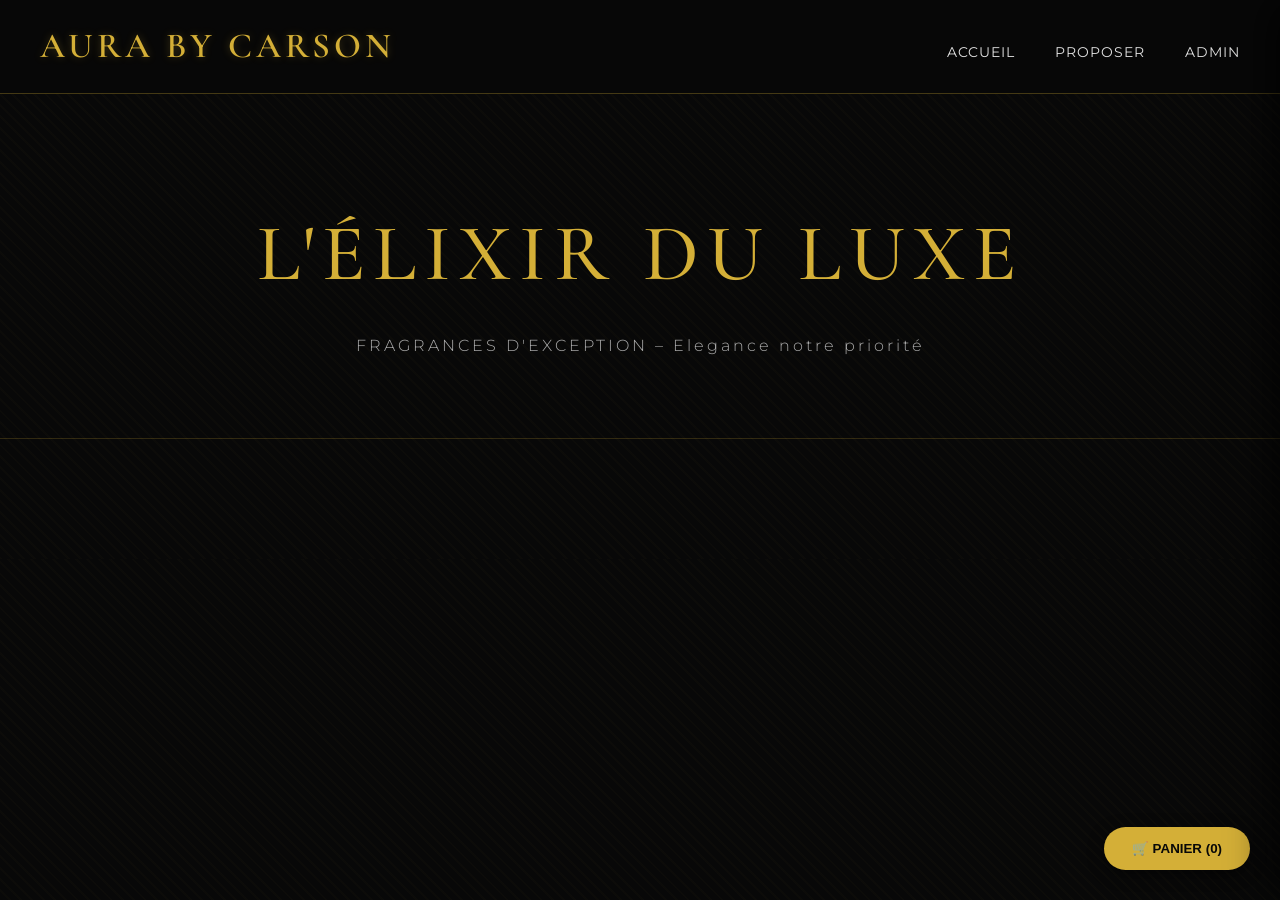
<file: index.html>
<!DOCTYPE html>
<html lang="fr">
<head>
  <meta charset="UTF-8">
  <meta name="viewport" content="width=device-width, initial-scale=1.0">
  <title>AURA BY CARSON – Parfums de luxe</title>
  <link rel="stylesheet" href="style.css">
</head>
<body>

<header>
  <div class="header-inner">
    <div class="logo">AURA BY CARSON</div>
    <div class="nav-links">
      <a href="index.html">ACCUEIL</a>
      <a href="submit.html">PROPOSER</a>
      <a href="admin.html">ADMIN</a>
    </div>
  </div>
</header>

<div class="hero">
  <h1>L'ÉLIXIR DU LUXE</h1>
  <p>FRAGRANCES D'EXCEPTION – Elegance notre priorité</p>
</div>

<main class="container">
  <div class="perfume-grid" id="perfumeGrid"></div>
</main>

<button id="cartFloatingBtn">🛒 PANIER (<span id="cartCount">0</span>)</button>

<div id="cartSidebar" class="cart-sidebar">
  <div class="cart-header">
    <span>Votre panier</span>
    <button class="btn-outline" onclick="window.toggleCart()">✕</button>
  </div>
  <div id="cartItems"></div>
  <div class="cart-total">Total : <span id="cartTotal">0</span> FCFA</div>
  <button class="btn-gold" style="width:100%; margin-top:1rem;"
    onclick="window.checkout()">📲 Commander via WhatsApp</button>
</div>

<!-- Chargement en module ES pour accéder à Firebase -->
<script type="module" src="script.js"></script>

<script>
  document.getElementById('cartFloatingBtn')
    .addEventListener('click', () => window.toggleCart && window.toggleCart());

  function updateCartCount() {
    const cart  = JSON.parse(localStorage.getItem('cart')) || [];
    const count = cart.reduce((s, i) => s + i.quantity, 0);
    document.getElementById('cartCount').innerText = count;
  }
  window.addEventListener('load', updateCartCount);
  setInterval(updateCartCount, 500);
</script>

</body>
</html>
</file>
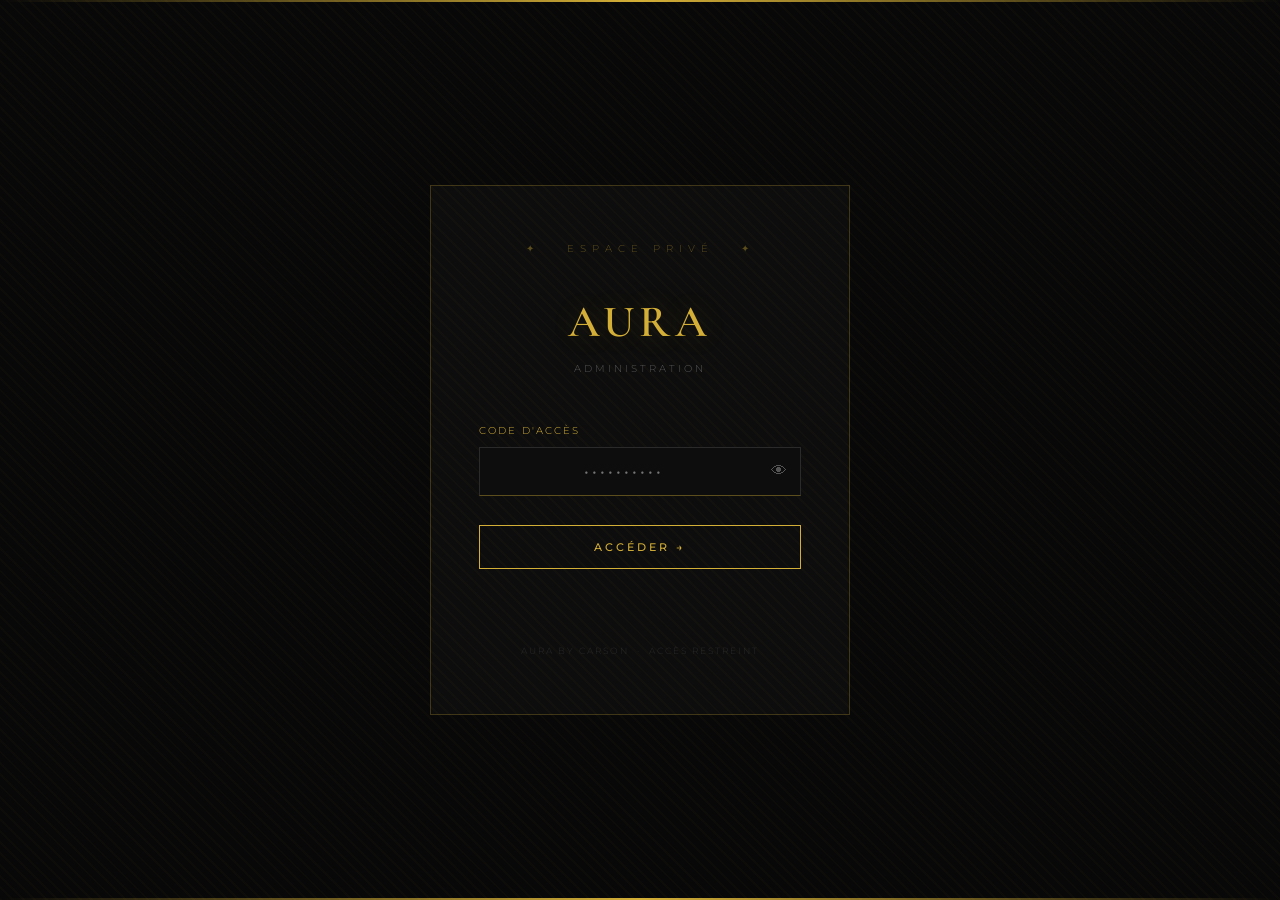
<file: admin.html>
<!DOCTYPE html>
<html lang="fr">
<head>
  <meta charset="UTF-8">
  <meta name="viewport" content="width=device-width, initial-scale=1.0">
  <title>AURA Admin – Accès Privé</title>
  <link rel="stylesheet" href="style.css">
  <style>
    /* ═══ ÉCRAN DE CONNEXION ══════════════════════════════════════════════ */
    #loginGate {
      position: fixed;
      inset: 0;
      background: #080808;
      background-image: repeating-linear-gradient(45deg, rgba(212,175,55,0.025) 0px, rgba(212,175,55,0.025) 2px, transparent 2px, transparent 8px);
      z-index: 9999;
      display: flex;
      align-items: center;
      justify-content: center;
      flex-direction: column;
      gap: 0;
      /* Animation d'entrée */
      animation: fadeInGate 0.6s ease both;
    }

    @keyframes fadeInGate {
      from { opacity: 0; }
      to   { opacity: 1; }
    }

    /* Décor doré en haut et en bas */
    #loginGate::before,
    #loginGate::after {
      content: '';
      position: fixed;
      left: 0; right: 0;
      height: 2px;
      background: linear-gradient(90deg, transparent, #d4af37, transparent);
    }
    #loginGate::before { top: 0; }
    #loginGate::after  { bottom: 0; }

    .login-box {
      width: 100%;
      max-width: 420px;
      padding: 3.5rem 3rem;
      background: rgba(255,255,255,0.02);
      border: 1px solid rgba(212,175,55,0.25);
      text-align: center;
      animation: slideUp 0.7s cubic-bezier(0.16,1,0.3,1) both;
    }

    @keyframes slideUp {
      from { opacity: 0; transform: translateY(30px); }
      to   { opacity: 1; transform: translateY(0); }
    }

    .login-ornament {
      font-size: 0.6rem;
      letter-spacing: 6px;
      color: rgba(212,175,55,0.4);
      margin-bottom: 2rem;
      text-transform: uppercase;
    }

    .login-logo {
      font-family: 'Cormorant Garamond', serif;
      font-size: 2.8rem;
      font-weight: 600;
      color: #d4af37;
      letter-spacing: 5px;
      text-shadow: 0 0 30px rgba(212,175,55,0.2);
      margin-bottom: 0.3rem;
    }

    .login-subtitle {
      font-size: 0.65rem;
      letter-spacing: 3px;
      color: #555;
      text-transform: uppercase;
      margin-bottom: 3rem;
    }

    .login-label {
      font-size: 0.6rem;
      letter-spacing: 2px;
      color: #d4af37;
      text-transform: uppercase;
      text-align: left;
      display: block;
      margin-bottom: 8px;
    }

    .login-input-wrap {
      position: relative;
      margin-bottom: 1.8rem;
    }

    #gatePassword {
      width: 100%;
      padding: 14px 48px 14px 16px;
      background: #0d0d0d;
      border: 1px solid #2a2a2a;
      border-bottom-color: rgba(212,175,55,0.4);
      color: #e0c87c;
      font-family: 'Montserrat', sans-serif;
      font-size: 1rem;
      letter-spacing: 3px;
      text-align: center;
      transition: border-color 0.3s, box-shadow 0.3s;
      outline: none;
    }

    #gatePassword:focus {
      border-color: rgba(212,175,55,0.6);
      box-shadow: 0 4px 20px -5px rgba(212,175,55,0.15);
    }

    /* Icône œil pour afficher/masquer */
    #toggleEye {
      position: absolute;
      right: 14px;
      top: 50%;
      transform: translateY(-50%);
      background: none;
      border: none;
      cursor: pointer;
      color: #555;
      font-size: 1rem;
      padding: 0;
      line-height: 1;
      transition: color 0.2s;
    }
    #toggleEye:hover { color: #d4af37; }

    #loginBtn {
      width: 100%;
      padding: 14px;
      background: transparent;
      border: 1.5px solid #d4af37;
      color: #d4af37;
      font-family: 'Montserrat', sans-serif;
      font-size: 0.7rem;
      font-weight: 500;
      letter-spacing: 3px;
      text-transform: uppercase;
      cursor: pointer;
      transition: all 0.35s ease;
      position: relative;
      overflow: hidden;
    }

    #loginBtn::before {
      content: '';
      position: absolute;
      inset: 0;
      background: #d4af37;
      transform: scaleX(0);
      transform-origin: left;
      transition: transform 0.35s ease;
      z-index: 0;
    }

    #loginBtn:hover::before { transform: scaleX(1); }
    #loginBtn:hover { color: #080808; }
    #loginBtn span { position: relative; z-index: 1; }

    /* Shake + message d'erreur */
    @keyframes shake {
      0%,100% { transform: translateX(0); }
      20%,60%  { transform: translateX(-8px); }
      40%,80%  { transform: translateX(8px); }
    }

    .shake { animation: shake 0.4s ease; }

    #loginError {
      margin-top: 1.2rem;
      font-size: 0.7rem;
      letter-spacing: 1px;
      color: #c0392b;
      min-height: 1.2em;
      opacity: 0;
      transition: opacity 0.3s;
    }
    #loginError.visible { opacity: 1; }

    .login-footer {
      margin-top: 2.5rem;
      font-size: 0.55rem;
      letter-spacing: 2px;
      color: #2a2a2a;
      text-transform: uppercase;
    }

    /* ═══ CONTENU ADMIN CACHÉ AU DÉPART ══════════════════════════════════ */
    #adminContent { display: none; }

    /* Animation de déverrouillage */
    @keyframes unlockFadeIn {
      from { opacity: 0; transform: translateY(12px); }
      to   { opacity: 1; transform: translateY(0); }
    }
    #adminContent.visible {
      display: block;
      animation: unlockFadeIn 0.5s ease both;
    }

    /* ═══ RESTE DU STYLE ADMIN ════════════════════════════════════════════ */
    .perfume-list { margin-top: 2rem; }
    .perfume-item {
      background: #111;
      border-left: 3px solid #d4af37;
      padding: 1rem;
      margin-bottom: 1rem;
      display: flex;
      justify-content: space-between;
      align-items: center;
      flex-wrap: wrap;
      gap: 1rem;
    }
    .perfume-info strong { color: #d4af37; font-size: 1.2rem; }
    .btn-delete  { background: #8b0000; border: none; color: white; padding: 0.5rem 1rem; border-radius: 8px; cursor: pointer; }
    .btn-approve { background: #1b4d3e; border: none; color: white; padding: 0.5rem 1rem; border-radius: 8px; cursor: pointer; }
    .upload-progress { display: none; margin-top: 0.5rem; height: 10px; background: #222; border-radius: 5px; overflow: hidden; }
    .progress-fill   { height: 100%; background: #d4af37; width: 0%; transition: width 0.3s; }
    .badge-pending   { font-size:0.75rem; background:#3a2800; color:#d4af37; padding:2px 8px; border-radius:4px; }

    /* Badge session active dans le header admin */
    .session-badge {
      font-size: 0.6rem;
      letter-spacing: 1px;
      background: rgba(212,175,55,0.1);
      border: 1px solid rgba(212,175,55,0.3);
      color: #d4af37;
      padding: 4px 10px;
      border-radius: 0;
      cursor: pointer;
      transition: 0.2s;
    }
    .session-badge:hover { background: rgba(139,0,0,0.2); border-color: #8b0000; color: #e55; }
  </style>
</head>
<body>

<!-- ═══════════════════════════════════════════════════════════════════════
     ÉCRAN DE CONNEXION (s'affiche en premier, bloque tout l'admin)
     ════════════════════════════════════════════════════════════════════ -->
<div id="loginGate">
  <div class="login-box">

    <div class="login-ornament">✦ &nbsp; Espace Privé &nbsp; ✦</div>
    <div class="login-logo">AURA</div>
    <div class="login-subtitle">Administration</div>

    <label class="login-label" for="gatePassword">Code d'accès</label>
    <div class="login-input-wrap">
      <input type="password" id="gatePassword" placeholder="••••••••••"
             autocomplete="current-password" spellcheck="false">
      <button id="toggleEye" type="button" title="Afficher / masquer" aria-label="Afficher le mot de passe">👁</button>
    </div>

    <button id="loginBtn" type="button"><span>Accéder →</span></button>

    <div id="loginError">Code incorrect — accès refusé</div>

    <div class="login-footer">AURA BY CARSON &nbsp;·&nbsp; Accès restreint</div>
  </div>
</div>


<!-- ═══════════════════════════════════════════════════════════════════════
     CONTENU ADMIN (masqué tant que non authentifié)
     ════════════════════════════════════════════════════════════════════ -->
<div id="adminContent">

  <header>
    <div class="header-inner">
      <div class="logo">AURA ADMIN</div>
      <div class="nav-links" style="display:flex; align-items:center; gap:2rem;">
        <a href="index.html">Voir le site</a>
        <button class="session-badge" onclick="window._gate.logout()" title="Déconnecter la session">
          🔒 Déconnexion
        </button>
      </div>
    </div>
  </header>

  <div class="container" style="padding-top: 40px; max-width: 900px;">

    <!-- ═══ AJOUTER UN PARFUM ══════════════════════════════════════════════ -->
    <section style="background: rgba(255,255,255,0.03); padding: 2rem; border-radius: 15px;">
      <h2 style="color:#d4af37; margin-bottom:1.5rem;">Ajouter un nouveau parfum</h2>

      <div style="display: grid; grid-template-columns: 1fr 1fr; gap: 15px;">
        <div class="form-group">
          <label>Nom du parfum</label>
          <input type="text" id="pName" placeholder="Ex: Nuit d'Or">
        </div>
        <div class="form-group">
          <label>Prix (FCFA)</label>
          <input type="number" id="pPrice" placeholder="Ex: 25000">
        </div>
      </div>

      <div class="form-group">
        <label>Description</label>
        <textarea id="pDesc" rows="3" placeholder="Notes de tête, cœur, fond..."></textarea>
      </div>

      <div class="form-group">
        <label>Image du produit</label>
        <input type="file" id="pImage" accept="image/*">
        <div class="upload-progress" id="uploadProgress">
          <div class="progress-fill" id="progressFill"></div>
        </div>
        <small id="uploadLabel" style="color:#888; font-size:0.75rem;"></small>
      </div>

      <button class="btn-gold" onclick="window.addPerfume()" style="width:100%; margin-top:10px;">
        Enregistrer dans Turso
      </button>
    </section>

    <hr style="border: 0; border-top: 1px solid #333; margin: 3rem 0;">

    <!-- ═══ SOUMISSIONS EN ATTENTE ════════════════════════════════════════ -->
    <h2 style="color:#d4af37;">Soumissions en attente</h2>
    <div id="pendingList" class="perfume-list">
      <p style="color:#888;">Chargement des propositions…</p>
    </div>

    <!-- ═══ CATALOGUE COMPLET ══════════════════════════════════════════════ -->
    <h2 style="color:#d4af37; margin-top:3rem;">Catalogue Actuel</h2>
    <div id="fullList" class="perfume-list">
      <p style="color:#888;">Chargement du catalogue…</p>
    </div>

  </div>
</div><!-- /#adminContent -->


<!-- ═══ SCRIPTS ═══════════════════════════════════════════════════════════ -->

<!-- 1. Script de la porte d'accès (synchrone, pas de module) -->
<script>
  // Clé de session stockée dans sessionStorage
  // → valable tant que l'onglet reste ouvert ; disparaît à la fermeture
  const SESSION_KEY = 'aura_admin_auth';
  const ADMIN_PWD   = 'Carson2026';

  const gate         = document.getElementById('loginGate');
  const adminContent = document.getElementById('adminContent');
  const pwdInput     = document.getElementById('gatePassword');
  const loginBtn     = document.getElementById('loginBtn');
  const errorMsg     = document.getElementById('loginError');
  const eyeBtn       = document.getElementById('toggleEye');

  // ── Vérifier si déjà authentifié dans cette session ──────────────────
  if (sessionStorage.getItem(SESSION_KEY) === '1') {
    unlockAdmin(false); // accès immédiat sans animation de déverrouillage
  }

  // ── Afficher / masquer le mot de passe ────────────────────────────────
  eyeBtn.addEventListener('click', () => {
    const isText = pwdInput.type === 'text';
    pwdInput.type     = isText ? 'password' : 'text';
    eyeBtn.textContent = isText ? '👁' : '🙈';
  });

  // ── Soumission par bouton ──────────────────────────────────────────────
  loginBtn.addEventListener('click', tryLogin);

  // ── Soumission par Entrée ─────────────────────────────────────────────
  pwdInput.addEventListener('keydown', (e) => {
    if (e.key === 'Enter') tryLogin();
  });

  function tryLogin() {
    if (pwdInput.value === ADMIN_PWD) {
      sessionStorage.setItem(SESSION_KEY, '1');
      unlockAdmin(true);
    } else {
      // Shake + message d'erreur
      errorMsg.classList.add('visible');
      const box = document.querySelector('.login-box');
      box.classList.remove('shake');
      void box.offsetWidth; // reflow pour relancer l'animation
      box.classList.add('shake');
      pwdInput.value = '';
      pwdInput.focus();

      // Masquer l'erreur après 2.5s
      setTimeout(() => errorMsg.classList.remove('visible'), 2500);
    }
  }

  function unlockAdmin(animate) {
    if (animate) {
      // Fondu sortant de la porte
      gate.style.transition  = 'opacity 0.5s ease';
      gate.style.opacity     = '0';
      gate.style.pointerEvents = 'none';
      setTimeout(() => {
        gate.style.display = 'none';
        adminContent.classList.add('visible');
      }, 500);
    } else {
      gate.style.display = 'none';
      adminContent.style.display = 'block';
    }
  }

  // ── Déconnexion ───────────────────────────────────────────────────────
  window._gate = {
    logout() {
      if (!confirm('Déconnecter la session admin ?')) return;
      sessionStorage.removeItem(SESSION_KEY);
      location.reload();
    }
  };
</script>

<!-- 2. Logique admin (module ES – ne se charge qu'une fois la page ouverte) -->
<script type="module">
  import { uploadImage } from './cloudinary-config.js';
  import { turso }       from './turso-config.js';

  // ── AJOUTER UN PARFUM ──────────────────────────────────────────────────
  window.addPerfume = async function () {
    const name  = document.getElementById('pName').value.trim();
    const price = document.getElementById('pPrice').value;
    const desc  = document.getElementById('pDesc').value.trim();
    const file  = document.getElementById('pImage').files[0];

    if (!name || !price) { alert("Nom et prix requis"); return; }

    try {
      let imageUrl = null;

      if (file) {
        document.getElementById('uploadProgress').style.display = 'block';
        document.getElementById('uploadLabel').textContent = 'Upload Cloudinary…';

        imageUrl = await uploadImage(file, (pct) => {
          document.getElementById('progressFill').style.width = pct + '%';
          document.getElementById('uploadLabel').textContent  = `Upload… ${pct}%`;
        });

        document.getElementById('uploadLabel').textContent = '✅ Image uploadée !';
      }

      await turso.execute({
        sql:  "INSERT INTO perfumes (name, price, description, imageUrl, status) VALUES (?, ?, ?, ?, 'approved')",
        args: [name, parseInt(price), desc, imageUrl]
      });

      alert("✨ Parfum ajouté au catalogue !");
      location.reload();

    } catch (err) {
      alert("Erreur : " + err.message);
      console.error(err);
    }
  };

  // ── CHARGER LES DONNÉES ────────────────────────────────────────────────
  async function loadData() {
    try {
      // 1. Soumissions clients (pending)
      const resSub    = await turso.execute(
        "SELECT * FROM submissions WHERE status = 'pending' ORDER BY id DESC"
      );
      const pendingDiv = document.getElementById('pendingList');

      if (resSub.rows.length === 0) {
        pendingDiv.innerHTML = '<p style="color:#888;">Aucune proposition en attente.</p>';
      } else {
        pendingDiv.innerHTML = '';
        resSub.rows.forEach(s => {
          const thumb = s.imageUrl
            ? `<img src="${s.imageUrl}" style="width:60px;height:60px;object-fit:cover;border-radius:4px;">`
            : '';
          pendingDiv.innerHTML += `
            <div class="perfume-item">
              <div style="display:flex;gap:12px;align-items:center;">
                ${thumb}
                <div class="perfume-info">
                  <strong>${escHtml(s.name)}</strong>
                  <span class="badge-pending">en attente</span><br>
                  ${Number(s.price).toLocaleString()} FCFA<br>
                  <small style="color:#888;">Par : ${escHtml(s.submitter_name || 'Anonyme')}</small>
                </div>
              </div>
              <div style="display:flex;gap:8px;">
                <button class="btn-approve" onclick="window._admin.approve(${s.id})">✔ Approuver</button>
                <button class="btn-delete"  onclick="window._admin.reject(${s.id})">✖ Refuser</button>
              </div>
            </div>`;
        });
      }

      // 2. Catalogue approuvé
      const resFull = await turso.execute(
        "SELECT * FROM perfumes WHERE status = 'approved' ORDER BY id DESC"
      );
      const fullDiv = document.getElementById('fullList');

      if (resFull.rows.length === 0) {
        fullDiv.innerHTML = '<p style="color:#888;">Catalogue vide.</p>';
      } else {
        fullDiv.innerHTML = '';
        resFull.rows.forEach(p => {
          const thumb = p.imageUrl
            ? `<img src="${p.imageUrl}" style="width:60px;height:60px;object-fit:cover;border-radius:4px;">`
            : '';
          fullDiv.innerHTML += `
            <div class="perfume-item">
              <div style="display:flex;gap:12px;align-items:center;">
                ${thumb}
                <div class="perfume-info">
                  <strong>${escHtml(p.name)}</strong><br>
                  ${Number(p.price).toLocaleString()} FCFA
                </div>
              </div>
              <button class="btn-delete" onclick="window._admin.deletePerfume(${p.id})">Supprimer</button>
            </div>`;
        });
      }

    } catch (err) {
      console.error("Erreur chargement :", err);
      document.getElementById('pendingList').innerHTML =
        `<p style="color:#e55;">Erreur Turso : ${err.message}</p>`;
    }
  }

  // ── ACTIONS ADMIN ──────────────────────────────────────────────────────
  window._admin = {

    deletePerfume: async (id) => {
      if (!confirm("Supprimer définitivement ce parfum ?")) return;
      await turso.execute({ sql: "DELETE FROM perfumes WHERE id = ?", args: [id] });
      loadData();
    },

    approve: async (id) => {
      try {
        const rs = await turso.execute({ sql: "SELECT * FROM submissions WHERE id = ?", args: [id] });
        const s  = rs.rows[0];
        if (!s) { alert("Soumission introuvable."); return; }

        await turso.execute({
          sql:  "INSERT INTO perfumes (name, price, description, imageUrl, status) VALUES (?, ?, ?, ?, 'approved')",
          args: [s.name, s.price, s.description, s.imageUrl]
        });
        await turso.execute({ sql: "DELETE FROM submissions WHERE id = ?", args: [id] });

        alert("✅ Parfum approuvé et ajouté au catalogue !");
        loadData();
      } catch (err) { alert("Erreur : " + err.message); }
    },

    reject: async (id) => {
      if (!confirm("Refuser et supprimer cette proposition ?")) return;
      await turso.execute({ sql: "DELETE FROM submissions WHERE id = ?", args: [id] });
      loadData();
    }
  };

  function escHtml(str) {
    if (!str) return '';
    return str.replace(/[&<>"']/g, m =>
      ({ '&':'&amp;','<':'&lt;','>':'&gt;','"':'&quot;',"'":'&#39;' })[m]
    );
  }

  loadData();
</script>

</body>
</html>
</file>
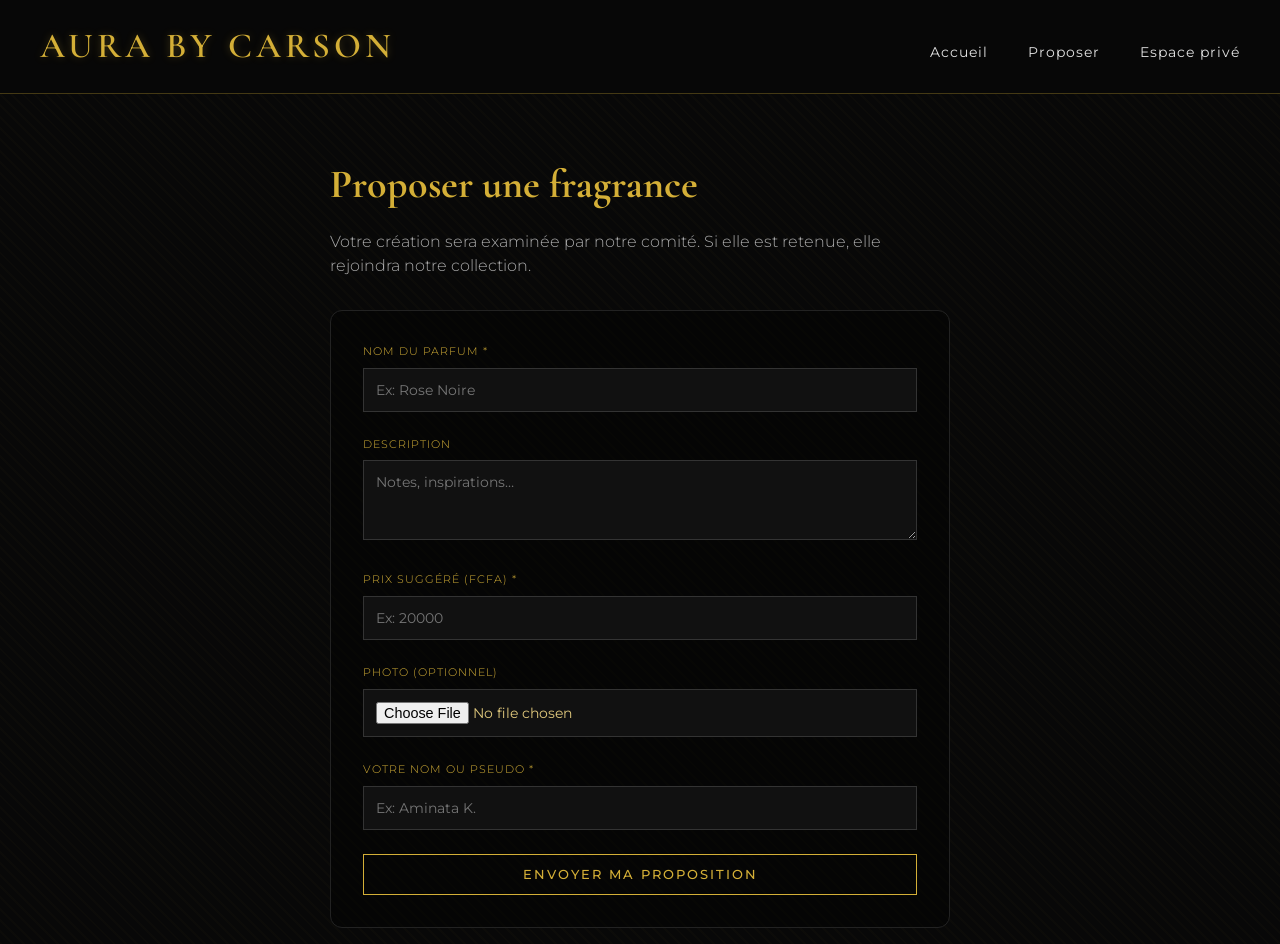
<file: submit.html>
<!DOCTYPE html>
<html lang="fr">
<head>
  <meta charset="UTF-8">
  <meta name="viewport" content="width=device-width, initial-scale=1.0">
  <title>Soumettre un parfum – AURA BY CARSON</title>
  <link rel="stylesheet" href="style.css">
</head>
<body>

<header>
  <div class="header-inner">
    <div class="logo">AURA BY CARSON</div>
    <div class="nav-links">
      <a href="index.html">Accueil</a>
      <a href="submit.html">Proposer</a>
      <a href="admin.html">Espace privé</a>
    </div>
  </div>
</header>

<div class="container" style="max-width:700px; padding-top:60px;">
  <h1 style="font-family:'Cormorant Garamond',serif; color:#d4af37; font-size:2.5rem; margin-bottom:1rem;">
    Proposer une fragrance
  </h1>
  <p style="margin-bottom:2rem; color:#aaa;">
    Votre création sera examinée par notre comité.
    Si elle est retenue, elle rejoindra notre collection.
  </p>

  <div style="background:rgba(0,0,0,0.4); padding:2rem; border-radius:12px; border:1px solid #222;">
    <div class="form-group">
      <label>Nom du parfum *</label>
      <input id="sName" placeholder="Ex: Rose Noire">
    </div>
    <div class="form-group">
      <label>Description</label>
      <textarea id="sDesc" rows="3" placeholder="Notes, inspirations…"></textarea>
    </div>
    <div class="form-group">
      <label>Prix suggéré (FCFA) *</label>
      <input id="sPrice" type="number" step="500" placeholder="Ex: 20000">
    </div>
    <div class="form-group">
      <label>Photo (optionnel)</label>
      <input id="sImage" type="file" accept="image/*">
      <!-- Barre de progression upload -->
      <div style="display:none; margin-top:8px; height:8px; background:#222; border-radius:4px; overflow:hidden;" id="progressBar">
        <div id="progressFill" style="height:100%; background:#d4af37; width:0%; transition:width 0.3s;"></div>
      </div>
      <small id="uploadLabel" style="color:#888; font-size:0.75rem;"></small>
    </div>
    <div class="form-group">
      <label>Votre nom ou pseudo *</label>
      <input id="sSubmitter" placeholder="Ex: Aminata K.">
    </div>

    <button class="btn-gold" id="submitBtn" style="width:100%;">
      Envoyer ma proposition
    </button>
  </div>

  <div id="msg" style="margin-top:1rem;"></div>
</div>

<script type="module">
  import { uploadImage } from './cloudinary-config.js';
  import { turso }       from './turso-config.js';

  document.getElementById('submitBtn').addEventListener('click', async () => {
    const name      = document.getElementById('sName').value.trim();
    const desc      = document.getElementById('sDesc').value.trim();
    const price     = document.getElementById('sPrice').value;
    const file      = document.getElementById('sImage').files[0];
    const submitter = document.getElementById('sSubmitter').value.trim();
    const msgDiv    = document.getElementById('msg');

    // Validation
    if (!name || !price || !submitter) {
      msgDiv.innerHTML = '<p style="color:#e55;">⚠️ Veuillez remplir tous les champs obligatoires (*).</p>';
      return;
    }

    const btn = document.getElementById('submitBtn');
    btn.disabled  = true;
    btn.textContent = 'Envoi en cours…';
    msgDiv.innerHTML = '';

    try {
      // 1. Upload image sur Cloudinary si un fichier est sélectionné
      let imageUrl = null;
      if (file) {
        document.getElementById('progressBar').style.display = 'block';

        imageUrl = await uploadImage(file, (pct) => {
          document.getElementById('progressFill').style.width = pct + '%';
          document.getElementById('uploadLabel').textContent  = `Upload image… ${pct}%`;
        });

        document.getElementById('uploadLabel').textContent = '✅ Image uploadée';
      }

      // 2. Insérer la soumission dans Turso
      await turso.execute({
        sql: `INSERT INTO submissions
                (name, price, description, imageUrl, submitter_name, status)
              VALUES (?, ?, ?, ?, ?, 'pending')`,
        args: [name, parseInt(price), desc, imageUrl, submitter]
      });

      // Succès
      msgDiv.innerHTML = `
        <p style="color:#d4af37; font-size:1.1rem;">
          ✅ Votre proposition a bien été envoyée !<br>
          <small style="color:#888;">Notre équipe l'examinera dans les plus brefs délais.</small>
        </p>`;

      // Réinitialiser le formulaire
      ['sName','sDesc','sPrice','sSubmitter'].forEach(id => {
        document.getElementById(id).value = '';
      });
      document.getElementById('sImage').value = '';
      document.getElementById('progressBar').style.display = 'none';
      document.getElementById('uploadLabel').textContent   = '';

    } catch (err) {
      msgDiv.innerHTML = `<p style="color:#e55;">❌ Erreur : ${err.message}</p>`;
      console.error(err);
    } finally {
      btn.disabled    = false;
      btn.textContent = 'Envoyer ma proposition';
    }
  });
</script>

</body>
</html>
</file>
<file: style.css>
@import url('https://fonts.googleapis.com/css2?family=Cormorant+Garamond:wght@300;400;500;600;700&family=Montserrat:wght@300;400;500;600&display=swap');

* {
  margin: 0;
  padding: 0;
  box-sizing: border-box;
}

body {
  background-color: #080808;
  background-image: repeating-linear-gradient(45deg, rgba(212, 175, 55, 0.02) 0px, rgba(212, 175, 55, 0.02) 2px, transparent 2px, transparent 8px);
  color: #ececec;
  font-family: 'Montserrat', sans-serif;
  font-weight: 300;
  line-height: 1.5;
}

.container {
  max-width: 1400px;
  margin: 0 auto;
  padding: 0 40px;
}

/* HEADER TRANSPARENT CHIC */
header {
  position: sticky;
  top: 0;
  background: rgba(8, 8, 8, 0.85);
  backdrop-filter: blur(10px);
  z-index: 200;
  border-bottom: 1px solid rgba(212, 175, 55, 0.3);
  padding: 20px 0;
}

.header-inner {
  max-width: 1400px;
  margin: 0 auto;
  display: flex;
  justify-content: space-between;
  align-items: baseline;
  padding: 0 40px;
}

.logo {
  font-family: 'Cormorant Garamond', serif;
  font-size: 2.2rem;
  font-weight: 600;
  letter-spacing: 4px;
  color: #d4af37;
  text-shadow: 0 0 8px rgba(212, 175, 55, 0.3);
}

.nav-links {
  display: flex;
  gap: 2.5rem;
}

.nav-links a {
  color: #e0e0e0;
  text-decoration: none;
  font-size: 0.9rem;
  font-weight: 400;
  letter-spacing: 1px;
  transition: 0.3s;
  position: relative;
}

.nav-links a:hover {
  color: #d4af37;
}

/* BOUTONS DORES MINIMALISTES */
.btn-gold {
  background: transparent;
  border: 1.5px solid #d4af37;
  color: #d4af37;
  padding: 12px 28px;
  font-size: 0.8rem;
  font-weight: 500;
  letter-spacing: 2px;
  cursor: pointer;
  transition: all 0.4s ease;
  text-transform: uppercase;
  font-family: 'Montserrat', sans-serif;
}

.btn-gold:hover {
  background: #d4af37;
  color: #080808;
  box-shadow: 0 0 15px rgba(212, 175, 55, 0.6);
}

.btn-outline {
  background: transparent;
  border: 1px solid #d4af37;
  color: #d4af37;
  padding: 6px 14px;
  font-size: 0.7rem;
  cursor: pointer;
  transition: 0.3s;
  border-radius: 0;
}

.btn-outline:hover {
  background: #d4af37;
  color: black;
}

/* BANNIÈRE PRINCIPALE */
.hero {
  text-align: center;
  padding: 100px 20px 80px;
  border-bottom: 1px solid rgba(212, 175, 55, 0.2);
  margin-bottom: 40px;
}

.hero h1 {
  font-family: 'Cormorant Garamond', serif;
  font-size: 5rem;
  font-weight: 500;
  color: #d4af37;
  letter-spacing: 8px;
  margin-bottom: 20px;
}

.hero p {
  font-size: 1rem;
  letter-spacing: 3px;
  color: #aaa;
}

/* GRILLE PARFUMS – CARTES MINIMALISTES */
.perfume-grid {
  display: grid;
  grid-template-columns: repeat(auto-fill, minmax(320px, 1fr));
  gap: 50px;
  margin: 60px 0;
}

.perfume-card {
  background: #0f0f0f;
  border: none;
  transition: transform 0.4s ease, box-shadow 0.4s;
  cursor: pointer;
}

.perfume-card:hover {
  transform: translateY(-8px);
  box-shadow: 0 20px 35px -15px rgba(0,0,0,0.8);
}

.perfume-card img {
  width: 100%;
  height: 380px;
  object-fit: cover;
  filter: grayscale(10%);
  transition: filter 0.4s;
}

.perfume-card:hover img {
  filter: grayscale(0%);
}

.perfume-info {
  padding: 25px 20px 30px;
  text-align: center;
  border-top: 1px solid rgba(212, 175, 55, 0.3);
}

.perfume-name {
  font-family: 'Cormorant Garamond', serif;
  font-size: 1.8rem;
  font-weight: 500;
  color: #d4af37;
  margin-bottom: 8px;
}

.perfume-price {
  font-size: 1.2rem;
  font-weight: 400;
  margin: 12px 0;
  color: #fff;
  letter-spacing: 1px;
}

.perfume-desc {
  font-size: 0.8rem;
  color: #aaa;
  margin-bottom: 20px;
}

.btn-add {
  background: transparent;
  border: 1px solid #d4af37;
  color: #d4af37;
  padding: 8px 20px;
  font-size: 0.7rem;
  letter-spacing: 1px;
  cursor: pointer;
  transition: 0.3s;
  width: 100%;
  text-transform: uppercase;
}

.btn-add:hover {
  background: #d4af37;
  color: #080808;
}

/* PANIER LATERAL – LUXE SOBRE */
.cart-sidebar {
  position: fixed;
  top: 0;
  right: 0;
  width: 380px;
  height: 100vh;
  background: #0a0a0a;
  border-left: 1px solid #d4af37;
  padding: 30px 25px;
  transform: translateX(100%);
  transition: transform 0.3s cubic-bezier(0.2, 0.9, 0.4, 1.1);
  z-index: 1000;
  overflow-y: auto;
  box-shadow: -10px 0 40px rgba(0,0,0,0.7);
}

.cart-sidebar.open {
  transform: translateX(0);
}

.cart-header {
  display: flex;
  justify-content: space-between;
  align-items: center;
  font-family: 'Cormorant Garamond', serif;
  font-size: 1.6rem;
  border-bottom: 1px solid #d4af37;
  padding-bottom: 15px;
  margin-bottom: 25px;
}

.cart-item {
  display: flex;
  justify-content: space-between;
  margin-bottom: 15px;
  padding-bottom: 10px;
  border-bottom: 1px dashed #333;
  font-size: 0.9rem;
}

.cart-total {
  margin-top: 25px;
  padding-top: 15px;
  border-top: 2px solid #d4af37;
  font-size: 1.2rem;
  text-align: right;
  font-weight: 500;
}

/* FORMULAIRES ÉPURÉS */
.form-group {
  margin-bottom: 1.5rem;
}

input, textarea, select {
  width: 100%;
  padding: 12px;
  background: #111;
  border: 1px solid #333;
  color: #e0c87c;
  font-family: 'Montserrat', sans-serif;
  font-size: 0.9rem;
  transition: 0.3s;
}

input:focus, textarea:focus {
  border-color: #d4af37;
  outline: none;
}

label {
  display: block;
  margin-bottom: 8px;
  color: #d4af37;
  font-size: 0.7rem;
  letter-spacing: 1px;
  text-transform: uppercase;
}

/* BOUTON FIXE PANIER */
#cartFloatingBtn {
  position: fixed;
  bottom: 30px;
  right: 30px;
  background: #d4af37;
  color: #080808;
  border: none;
  border-radius: 50px;
  padding: 14px 28px;
  font-weight: bold;
  z-index: 99;
  box-shadow: 0 4px 15px rgba(0,0,0,0.5);
  transition: 0.2s;
}

#cartFloatingBtn:hover {
  background: #e6c27a;
  transform: scale(1.02);
}

/* RESPONSIVE */
@media (max-width: 768px) {
  .container {
    padding: 0 20px;
  }
  .hero h1 {
    font-size: 2.5rem;
    letter-spacing: 4px;
  }
  .perfume-card img {
    height: 280px;
  }
  .cart-sidebar {
    width: 100%;
  }
  .header-inner {
    flex-direction: column;
    gap: 15px;
    text-align: center;
  }
}
</file>
